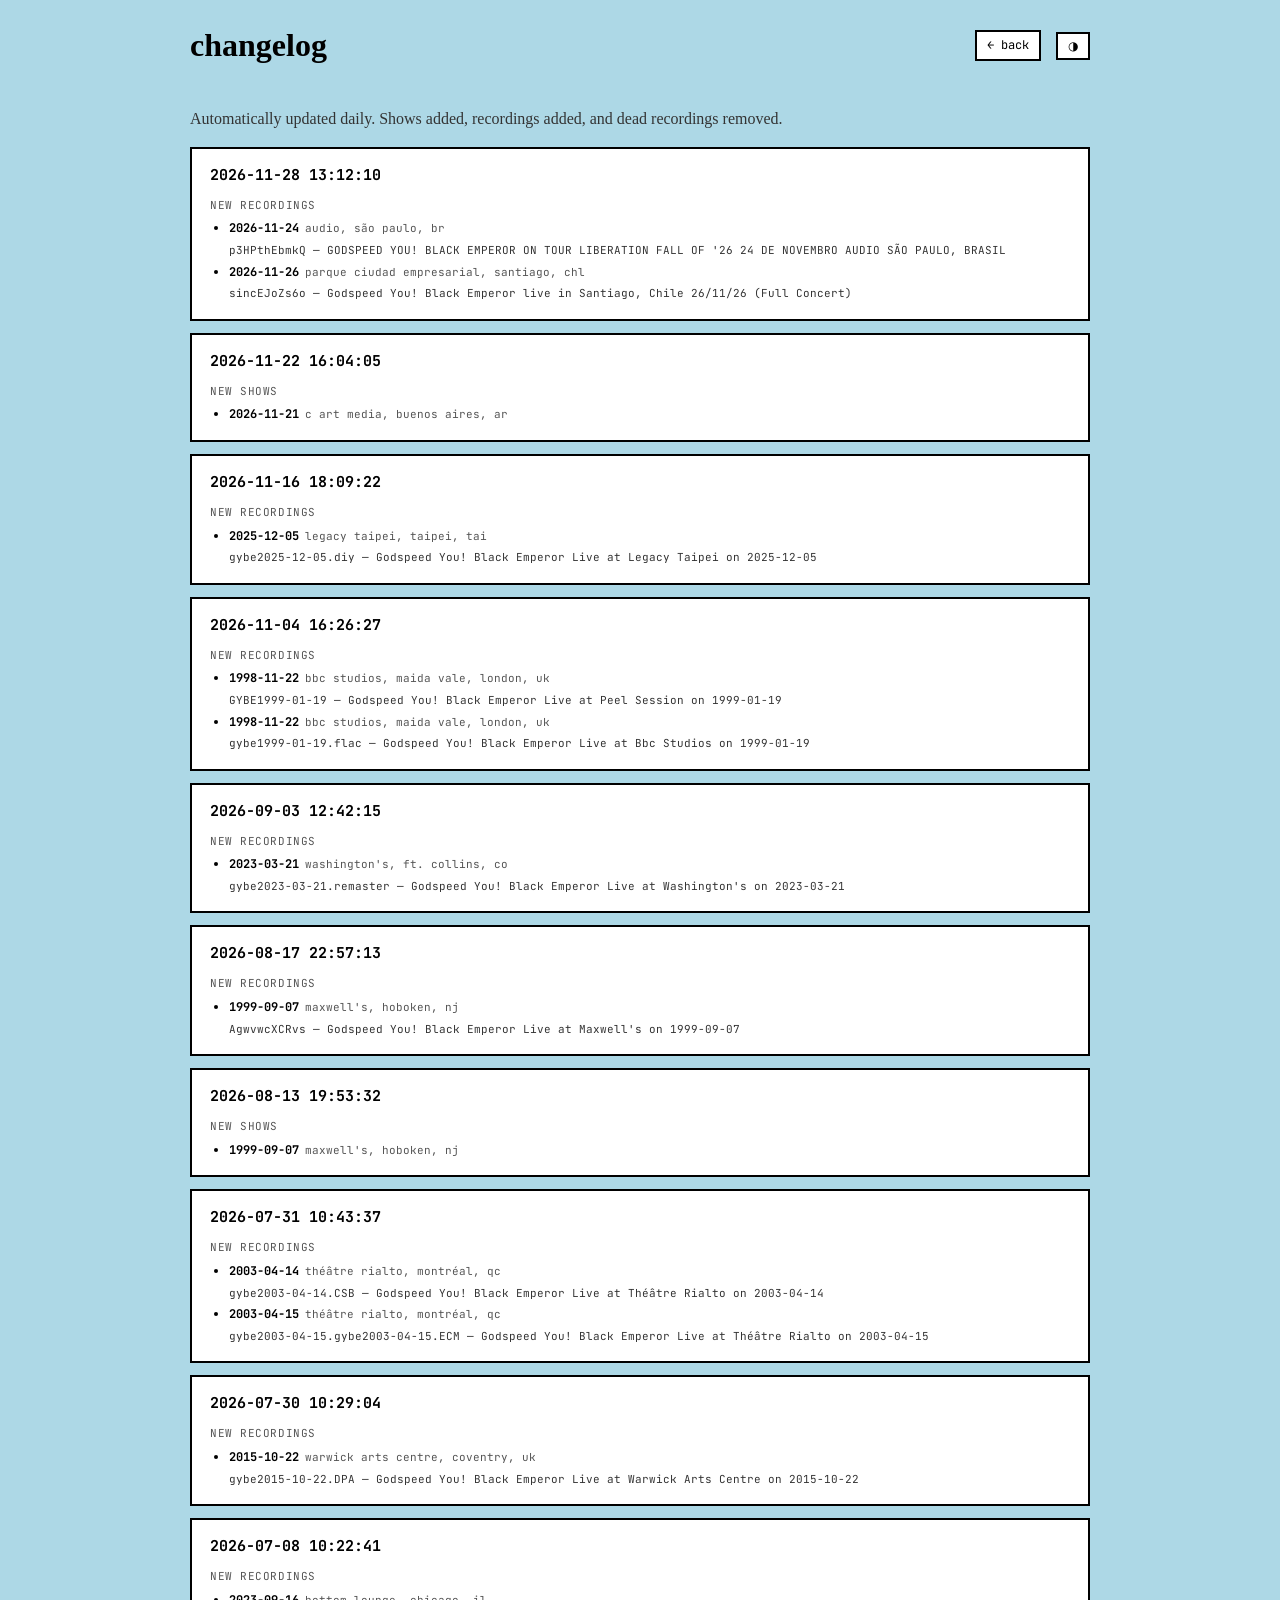
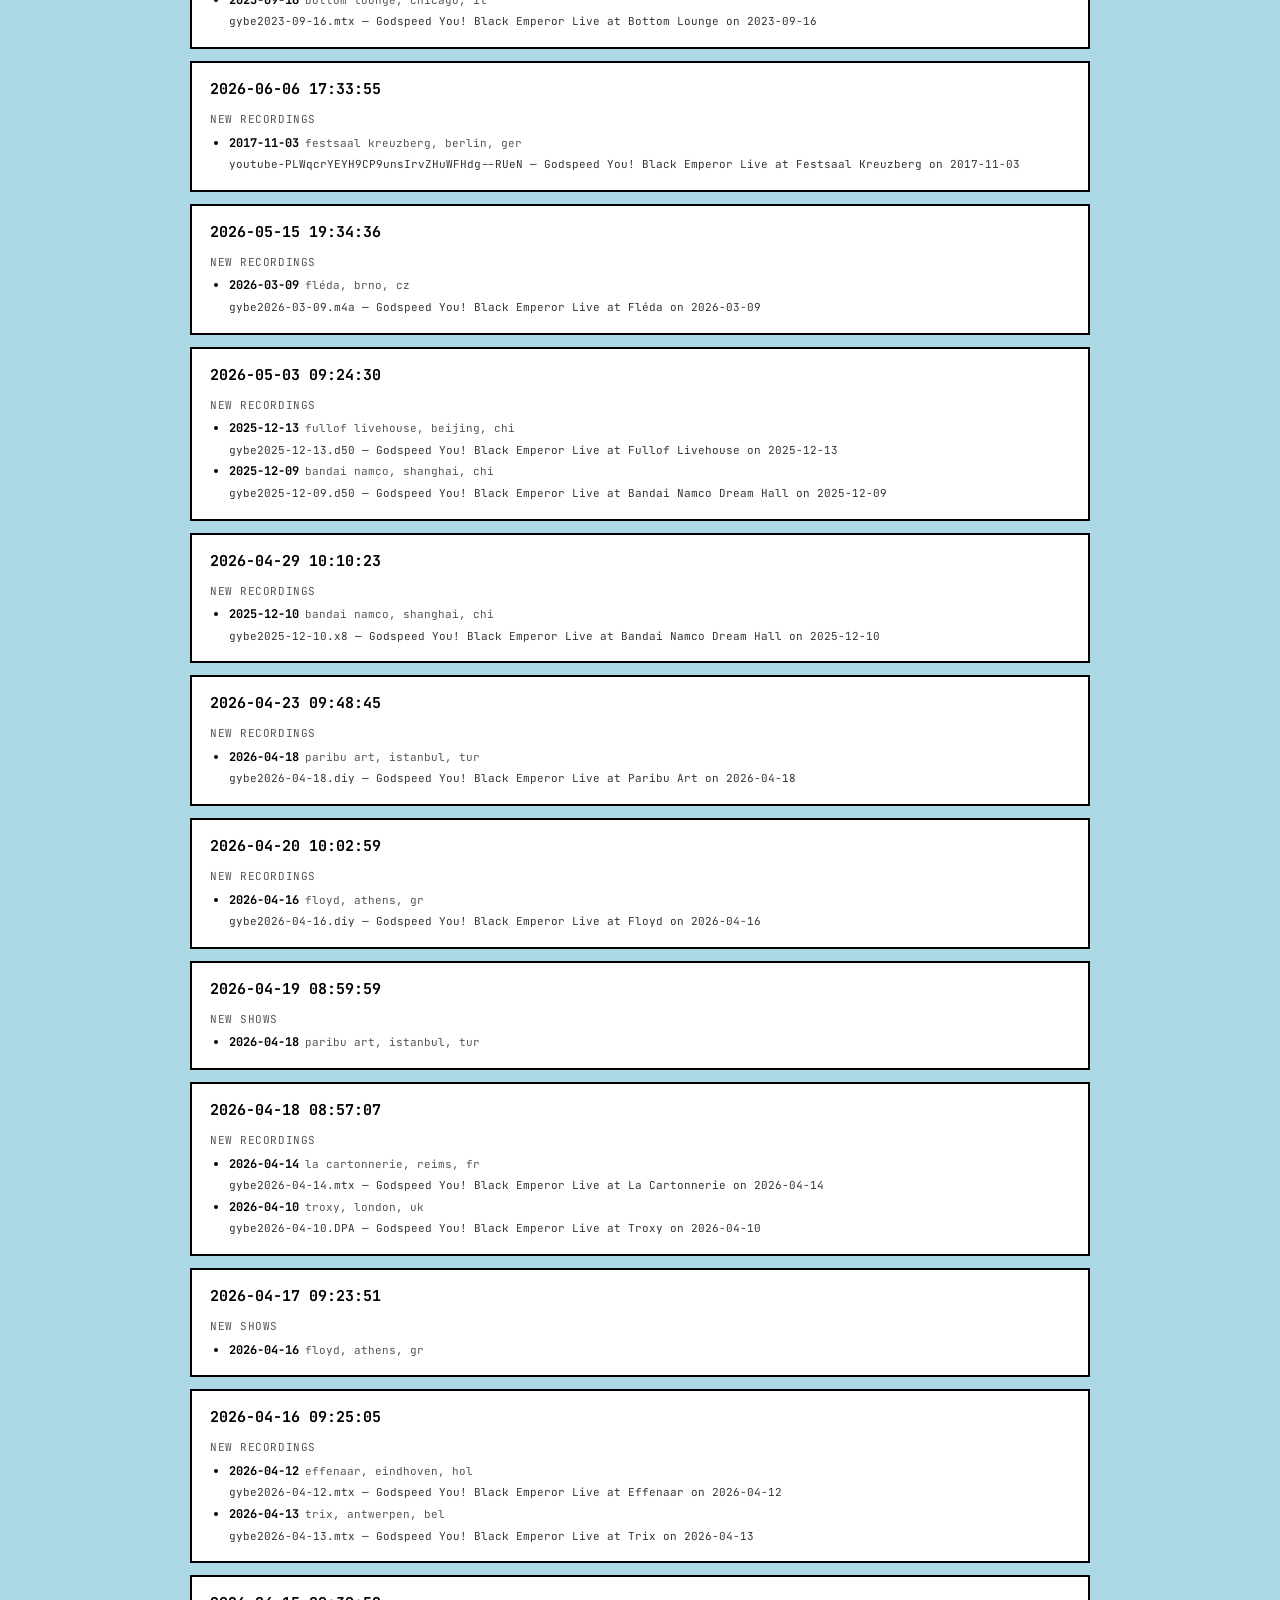
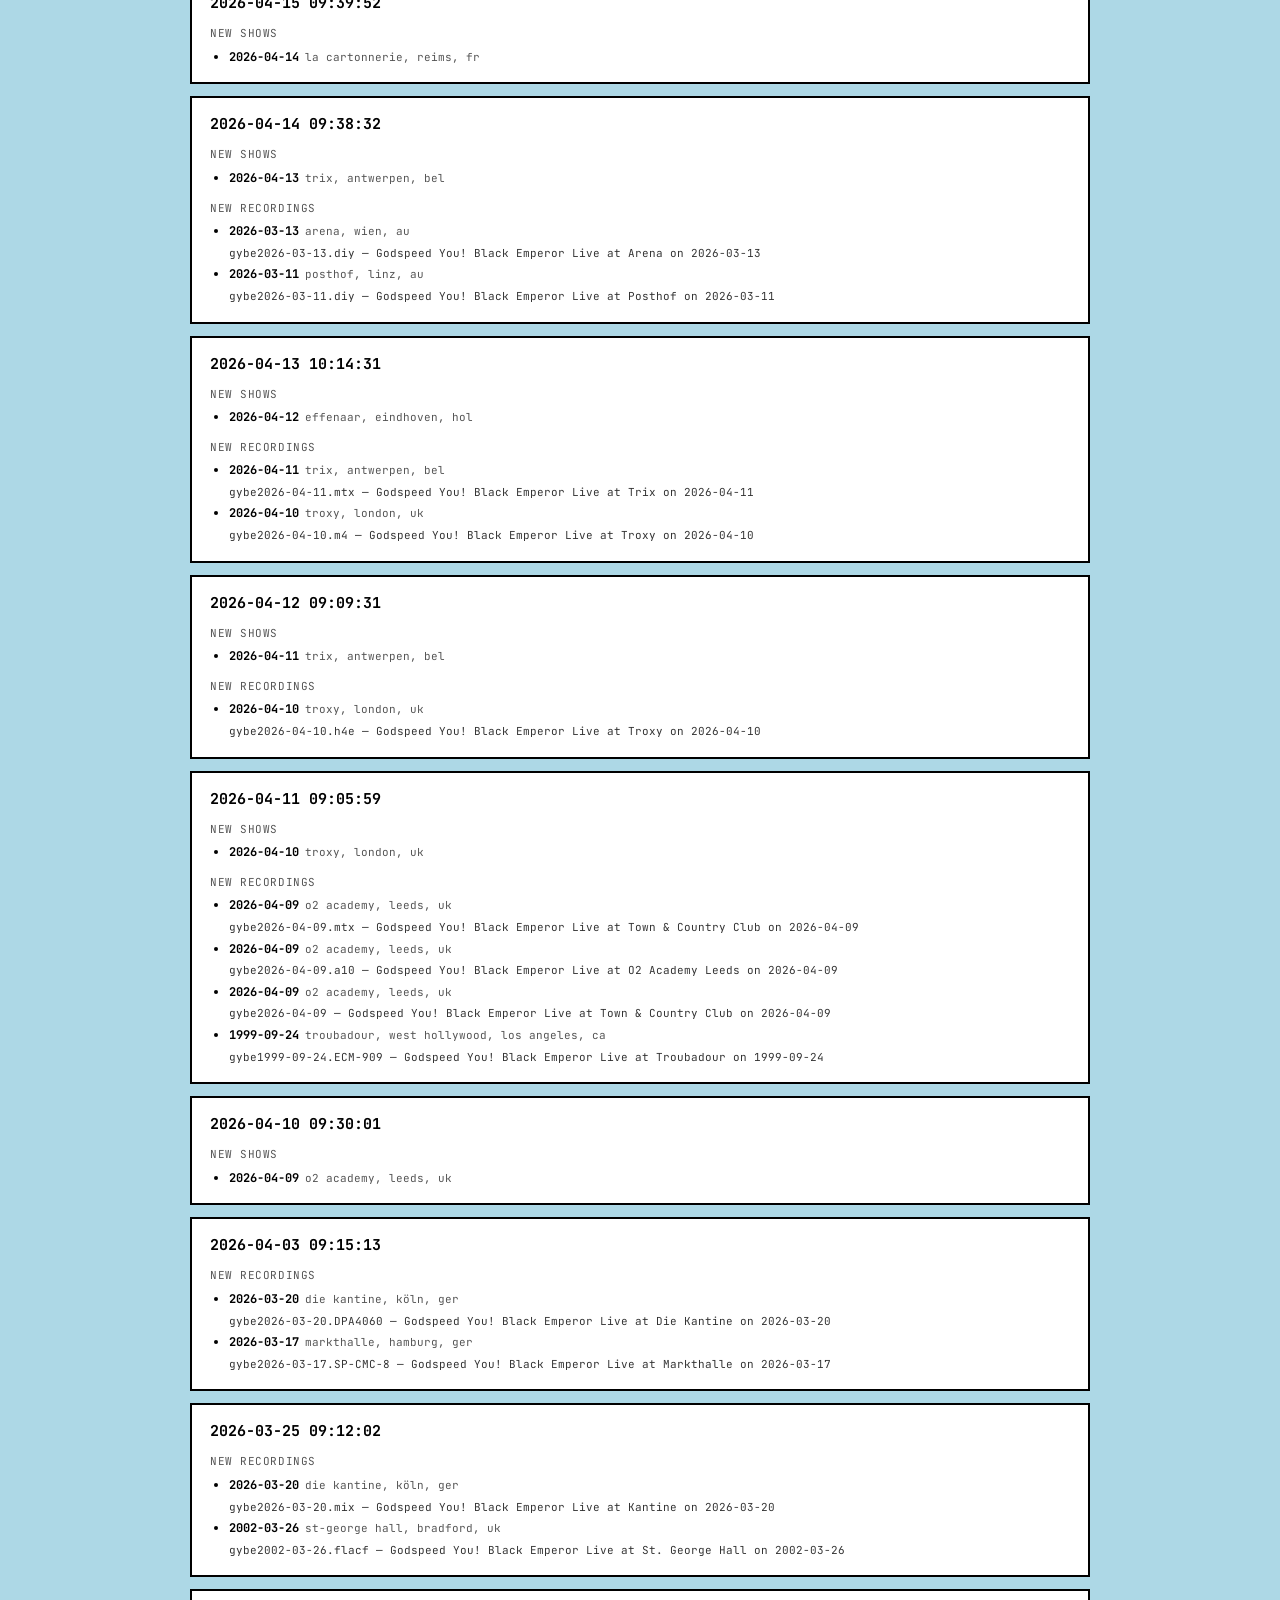
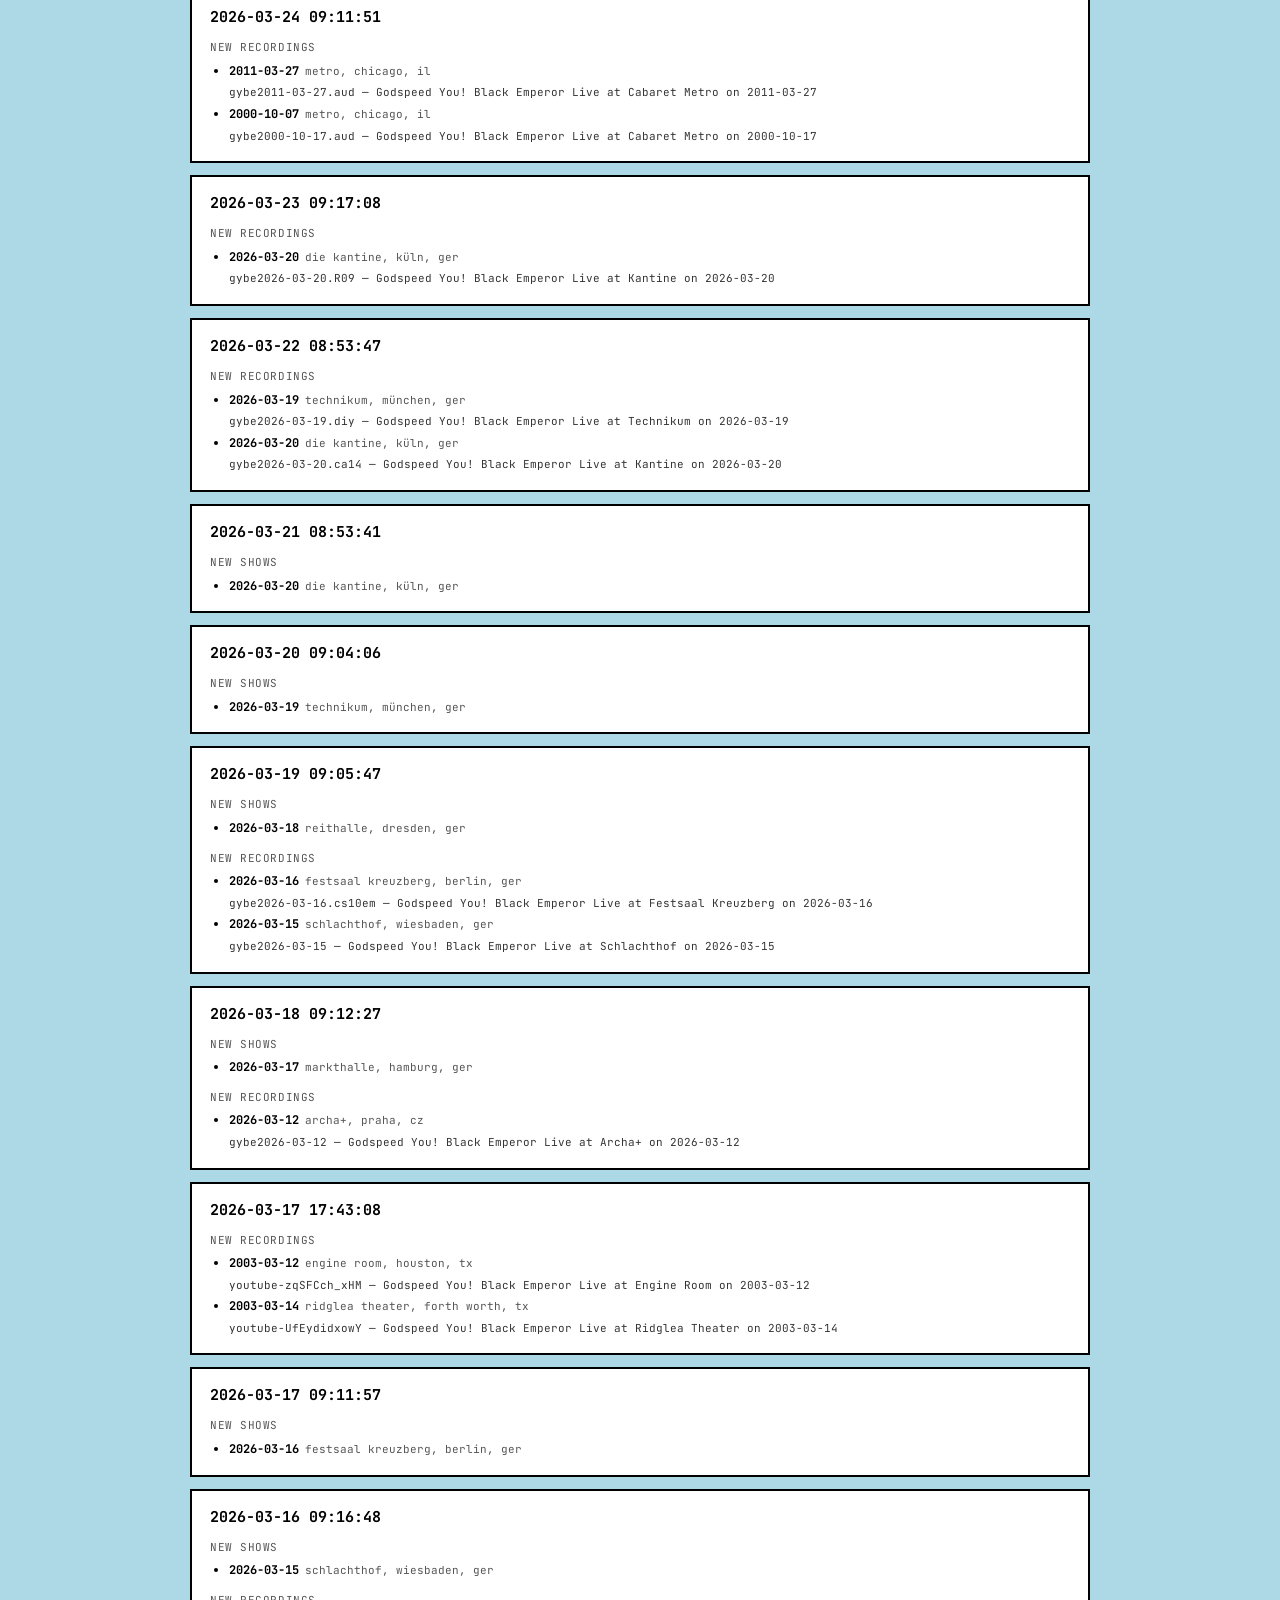
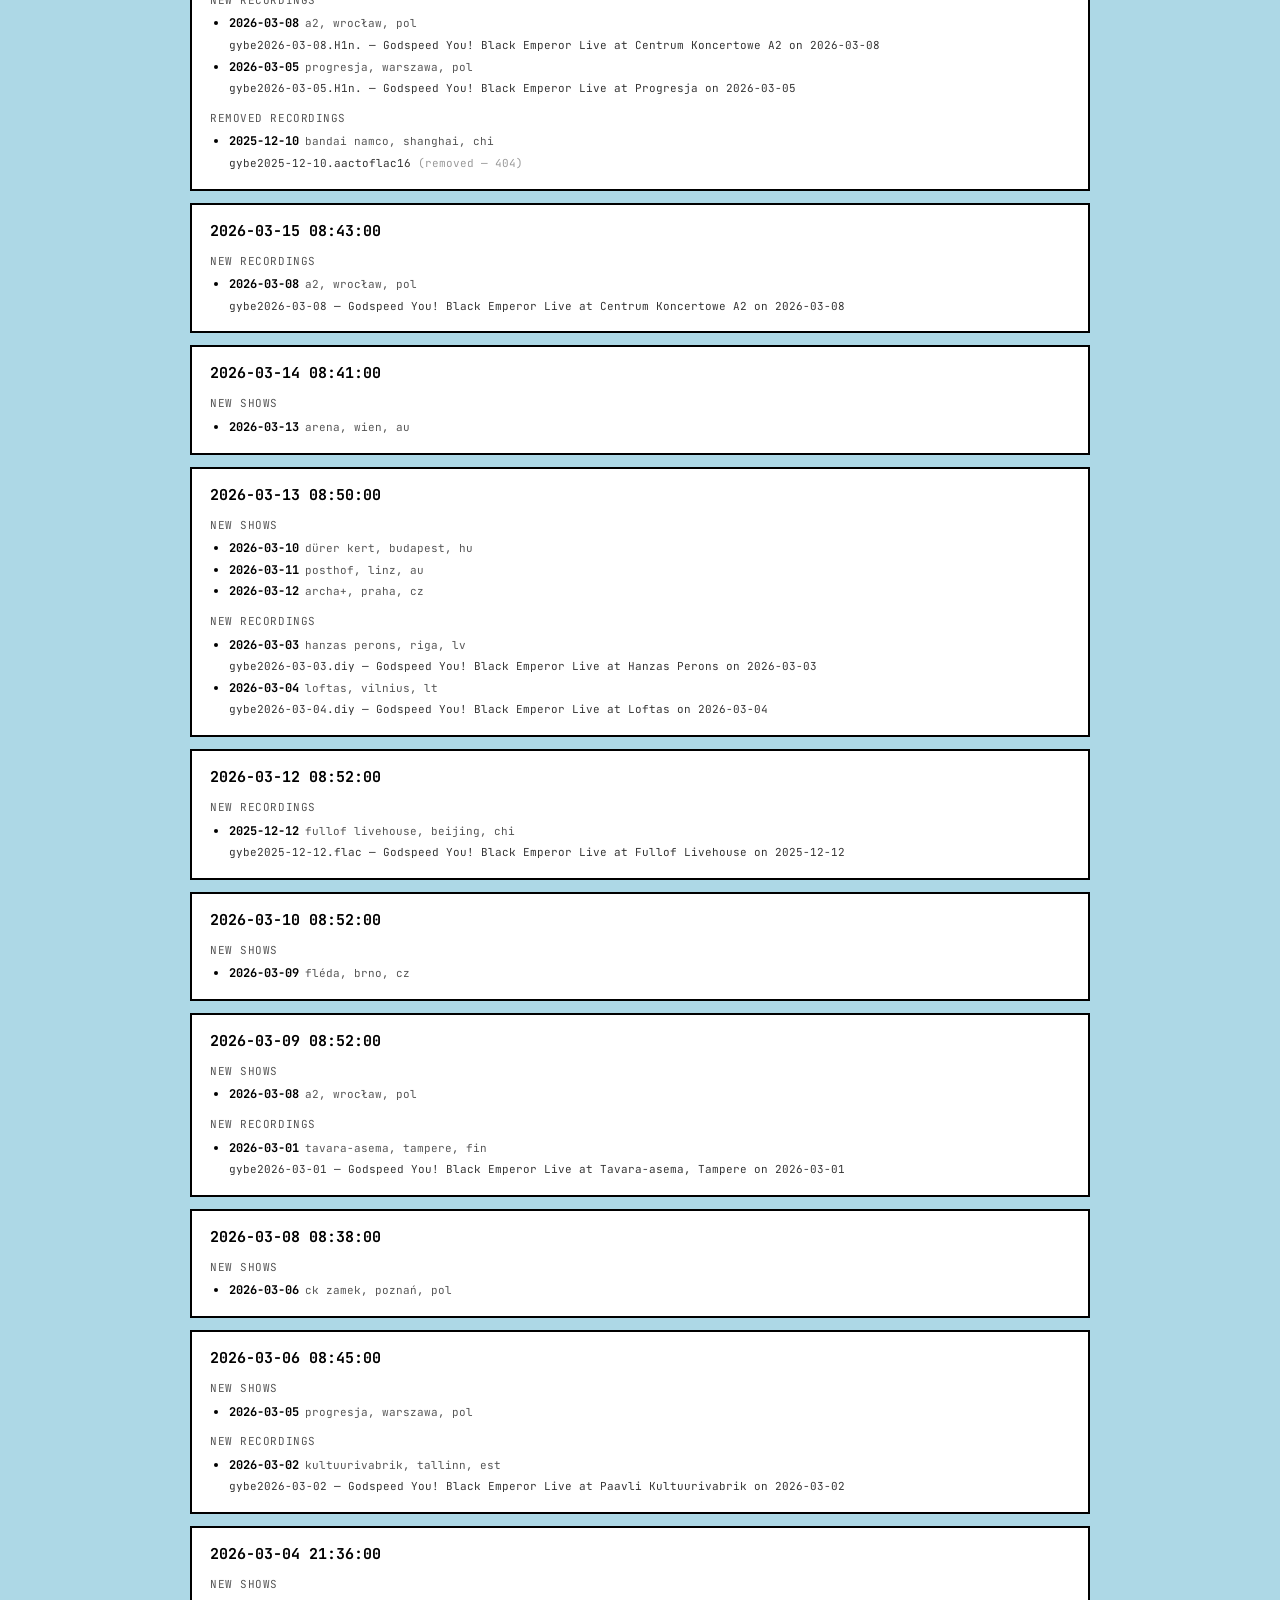
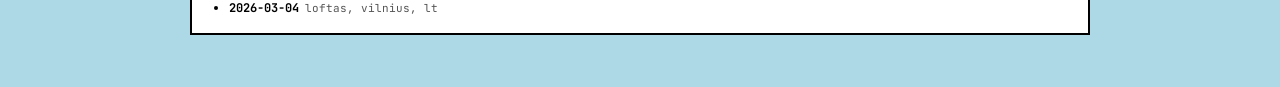
<file: changelog/index.html>
<!DOCTYPE html>
<html lang="en">
<head>
  <meta charset="UTF-8">
  <meta name="viewport" content="width=device-width, initial-scale=1.0">
  <title>changelog — gybe recording helper</title>
  <script>if(localStorage.getItem('theme')==='dark')document.documentElement.classList.add('dark');</script>
  <link rel="preconnect" href="https://fonts.googleapis.com">
  <link href="https://fonts.googleapis.com/css2?family=JetBrains+Mono:wght@400;700&display=swap" rel="stylesheet">
  <link rel="stylesheet" href="/index.css">
  <style>
    .header-btn {
      padding: 4px 10px;
      background: white;
      border: 2px solid black;
      font-family: Monaco, 'JetBrains Mono', monospace;
      font-size: 12px;
      cursor: pointer;
      transition: all 0.1s;
      text-decoration: none;
      color: black;
    }
    .header-btn:hover { background: #eee; color: black; }
    html.dark .header-btn { background: #1e2a38; border-color: #2c3e50; color: #eaf2f5; }
    html.dark .header-btn:hover { background: #eaf2f5; color: #0e1824; }

    .changelog-card {
      border: 2px solid black;
      background: white;
      margin-bottom: 12px;
      padding: 14px 18px;
    }
    .changelog-card .card-timestamp {
      font-family: Monaco, 'JetBrains Mono', monospace;
      font-size: 15px;
      font-weight: bold;
    }
    .changelog-section { margin-top: 10px; }
    .changelog-section .section-label {
      font-family: Monaco, 'JetBrains Mono', monospace;
      font-size: 11px;
      text-transform: uppercase;
      letter-spacing: 0.05em;
      color: #555;
      margin-bottom: 4px;
    }
    .changelog-section ul { margin: 0; padding-left: 1.2rem; }
    .changelog-section li {
      font-family: Monaco, 'JetBrains Mono', monospace;
      font-size: 12px;
      line-height: 1.8;
    }
    .item-date { font-weight: bold; }
    .item-venue { font-size: 11px; color: #555; margin-left: 6px; }
    .item-id { font-size: 11px; color: #333; }
    .item-removed { font-size: 11px; color: #999; }
    #no-data { color: #555; font-family: Monaco, 'JetBrains Mono', monospace; font-size: 14px; }

    html.dark .changelog-card { background: #1e2a38; border-color: #2c3e50; }
    html.dark .changelog-card .card-timestamp { color: #eaf2f5; }
    html.dark .changelog-section .section-label { color: #c8dce6; }
    html.dark .changelog-section li { color: #c8dce6; }
    html.dark .item-venue { color: #c8dce6; }
    html.dark .item-id { color: #c8dce6; }
    html.dark .item-removed { color: #8aa0b0; }
    html.dark #no-data { color: #eaf2f5; }
  </style>
</head>
<body>
  <header>
    <h1>changelog</h1>
    <div class="nav-buttons">
      <a class="header-btn" href="/">← back</a>
      <button class="header-btn" onclick="toggleTheme()" title="toggle dark mode">◑</button>
    </div>
  </header>

  <main>
    <p>Automatically updated daily. Shows added, recordings added, and dead recordings removed.</p>
    <div id="changelog-list"><p id="no-data">Loading...</p></div>
  </main>

  <script>
    function toggleTheme() {
      const dark = document.documentElement.classList.toggle('dark');
      localStorage.setItem('theme', dark ? 'dark' : 'light');
    }

    fetch('/changelog.json')
      .then(r => r.ok ? r.json() : Promise.reject(r.status))
      .then(entries => {
        const el = document.getElementById('changelog-list');
        if (!entries.length) { el.innerHTML = '<p id="no-data">No changelog entries yet.</p>'; return; }

        el.innerHTML = [...entries].reverse().map(entry => {
          const label = entry.timestamp || entry.date || 'unknown';
          const sections = [];

          const allNewShows = [...(entry.new_shows || []), ...(entry.resolved_shows || [])];
          if (allNewShows.length) {
            const items = allNewShows.map(s =>
              `<li><span class="item-date">${s.date}</span>${s.venue ? `<span class="item-venue">${s.venue}</span>` : ''}</li>`
            ).join('');
            sections.push(`<div class="changelog-section">
              <div class="section-label">New shows</div>
              <ul>${items}</ul>
            </div>`);
          }

          if (entry.new_recordings?.length) {
            const items = entry.new_recordings.map(r =>
              `<li><span class="item-date">${r.show_date}</span>${r.venue ? `<span class="item-venue">${r.venue}</span>` : ''}
               <br><span class="item-id">${r.id}${r.title ? ` — ${r.title}` : ''}</span></li>`
            ).join('');
            sections.push(`<div class="changelog-section">
              <div class="section-label">New recordings</div>
              <ul>${items}</ul>
            </div>`);
          }

          if (entry.removed_recordings?.length) {
            const items = entry.removed_recordings.map(r =>
              `<li><span class="item-date">${r.date}</span>${r.venue ? `<span class="item-venue">${r.venue}</span>` : ''}
               <br><span class="item-id">${r.id}</span> <span class="item-removed">(removed — 404)</span></li>`
            ).join('');
            sections.push(`<div class="changelog-section">
              <div class="section-label">Removed recordings</div>
              <ul>${items}</ul>
            </div>`);
          }

          if (!sections.length) return '';

          return `<div class="changelog-card">
            <div class="card-timestamp">${label}</div>
            ${sections.join('')}
          </div>`;
        }).filter(Boolean).join('');
      })
      .catch(() => {
        document.getElementById('no-data').textContent = 'No changelog available yet.';
      });
  </script>
</body>
</html>
</file>
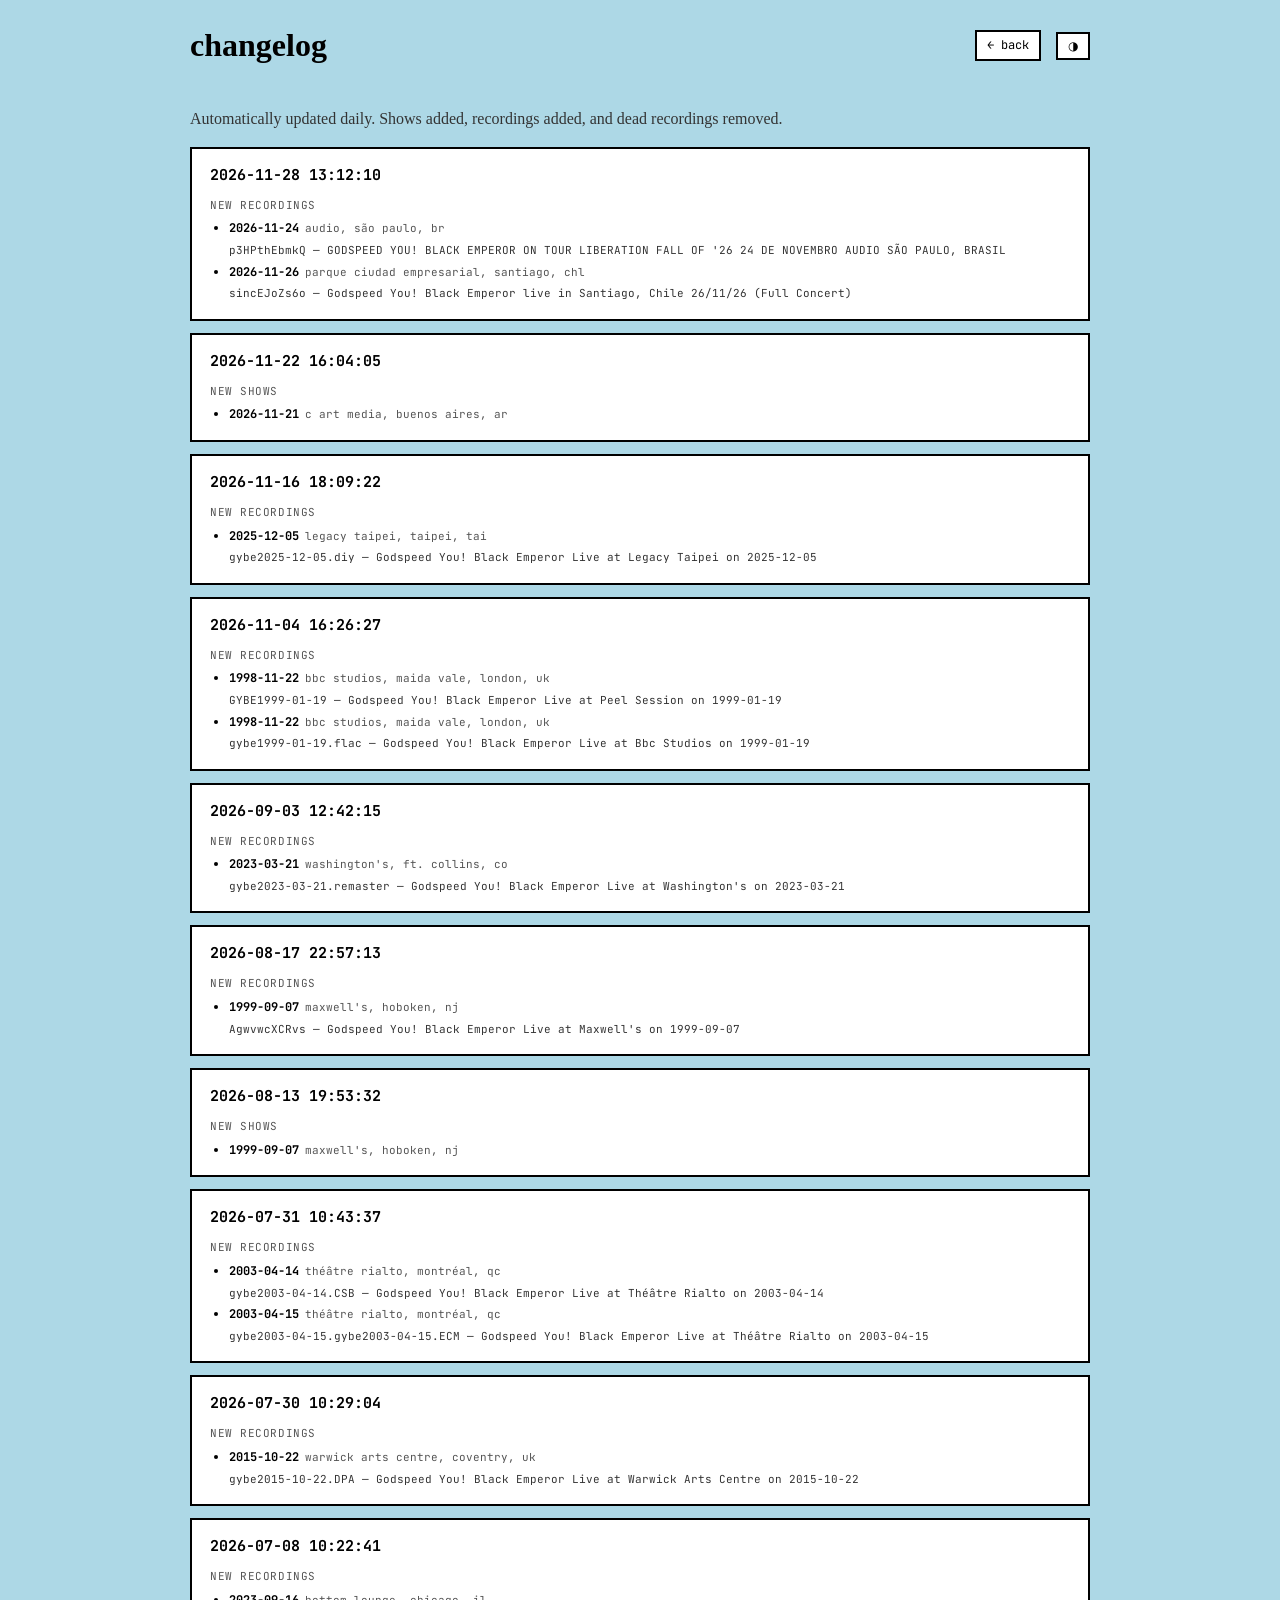
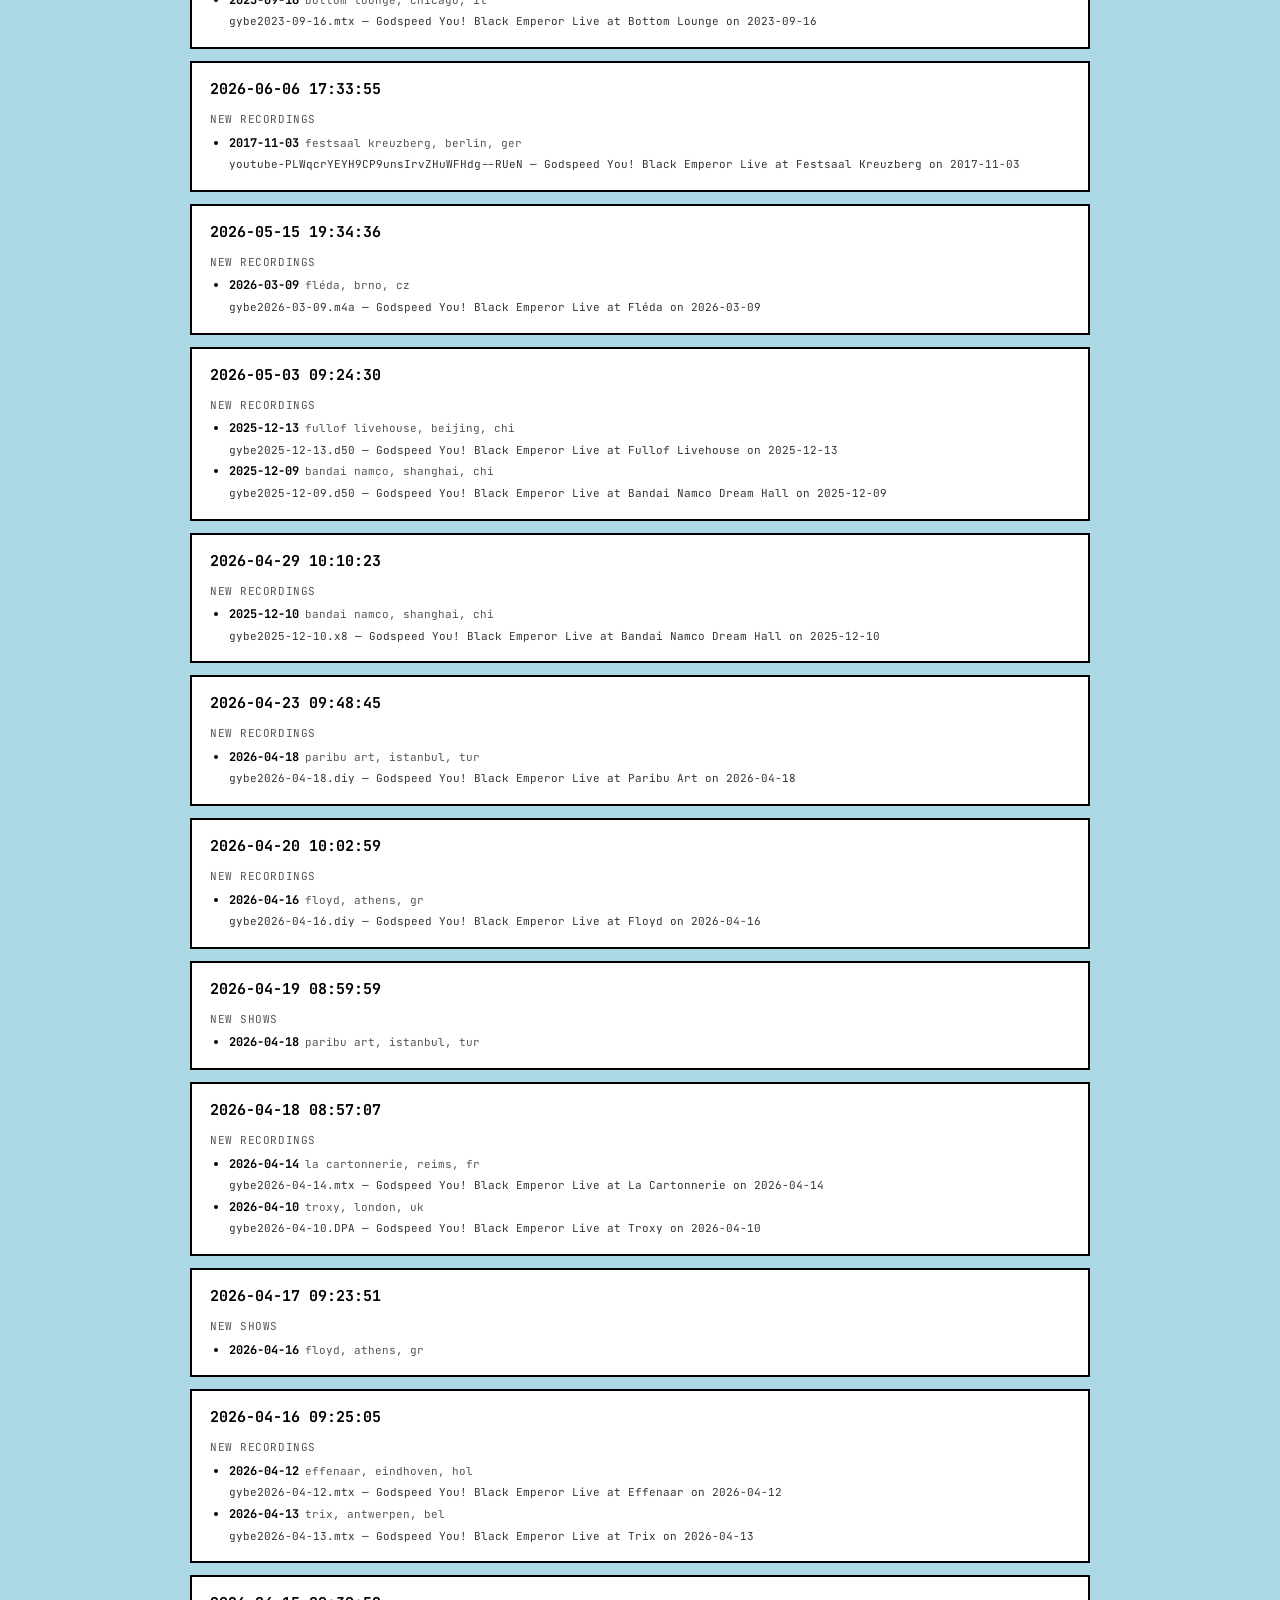
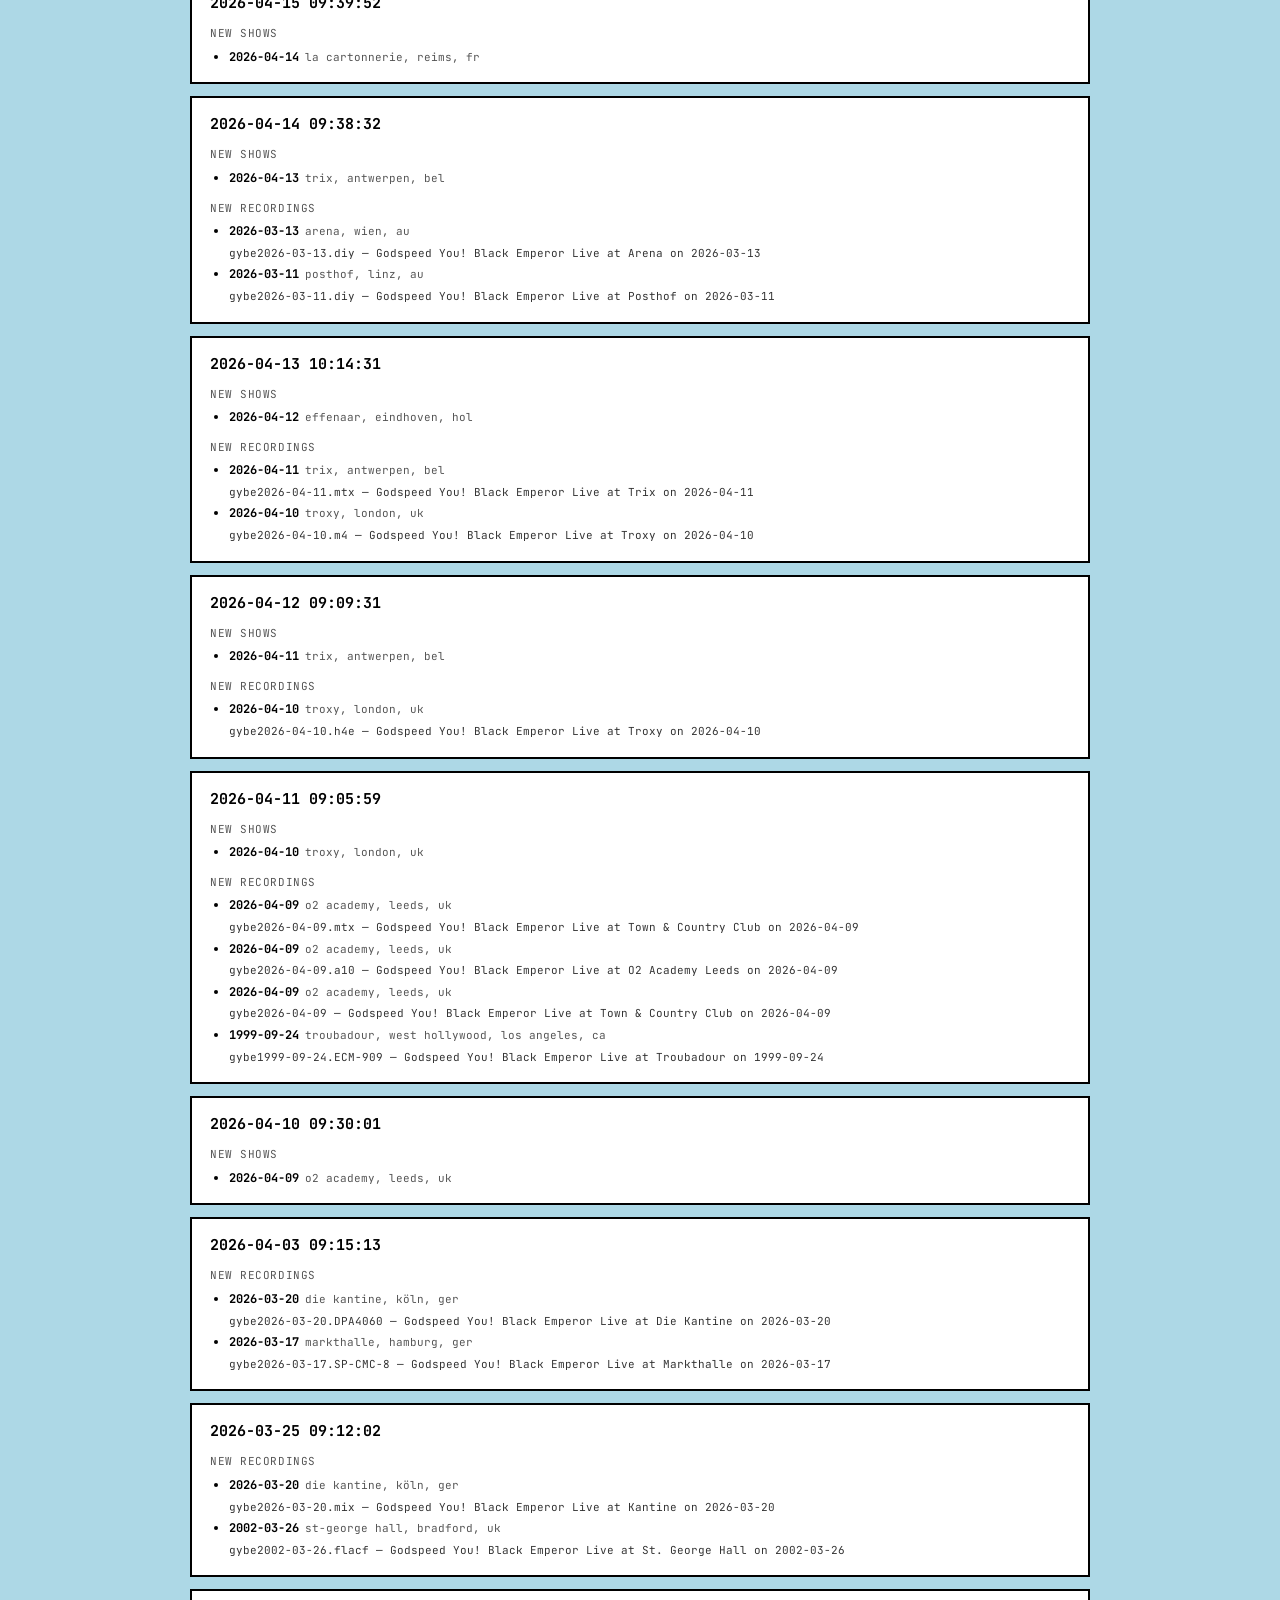
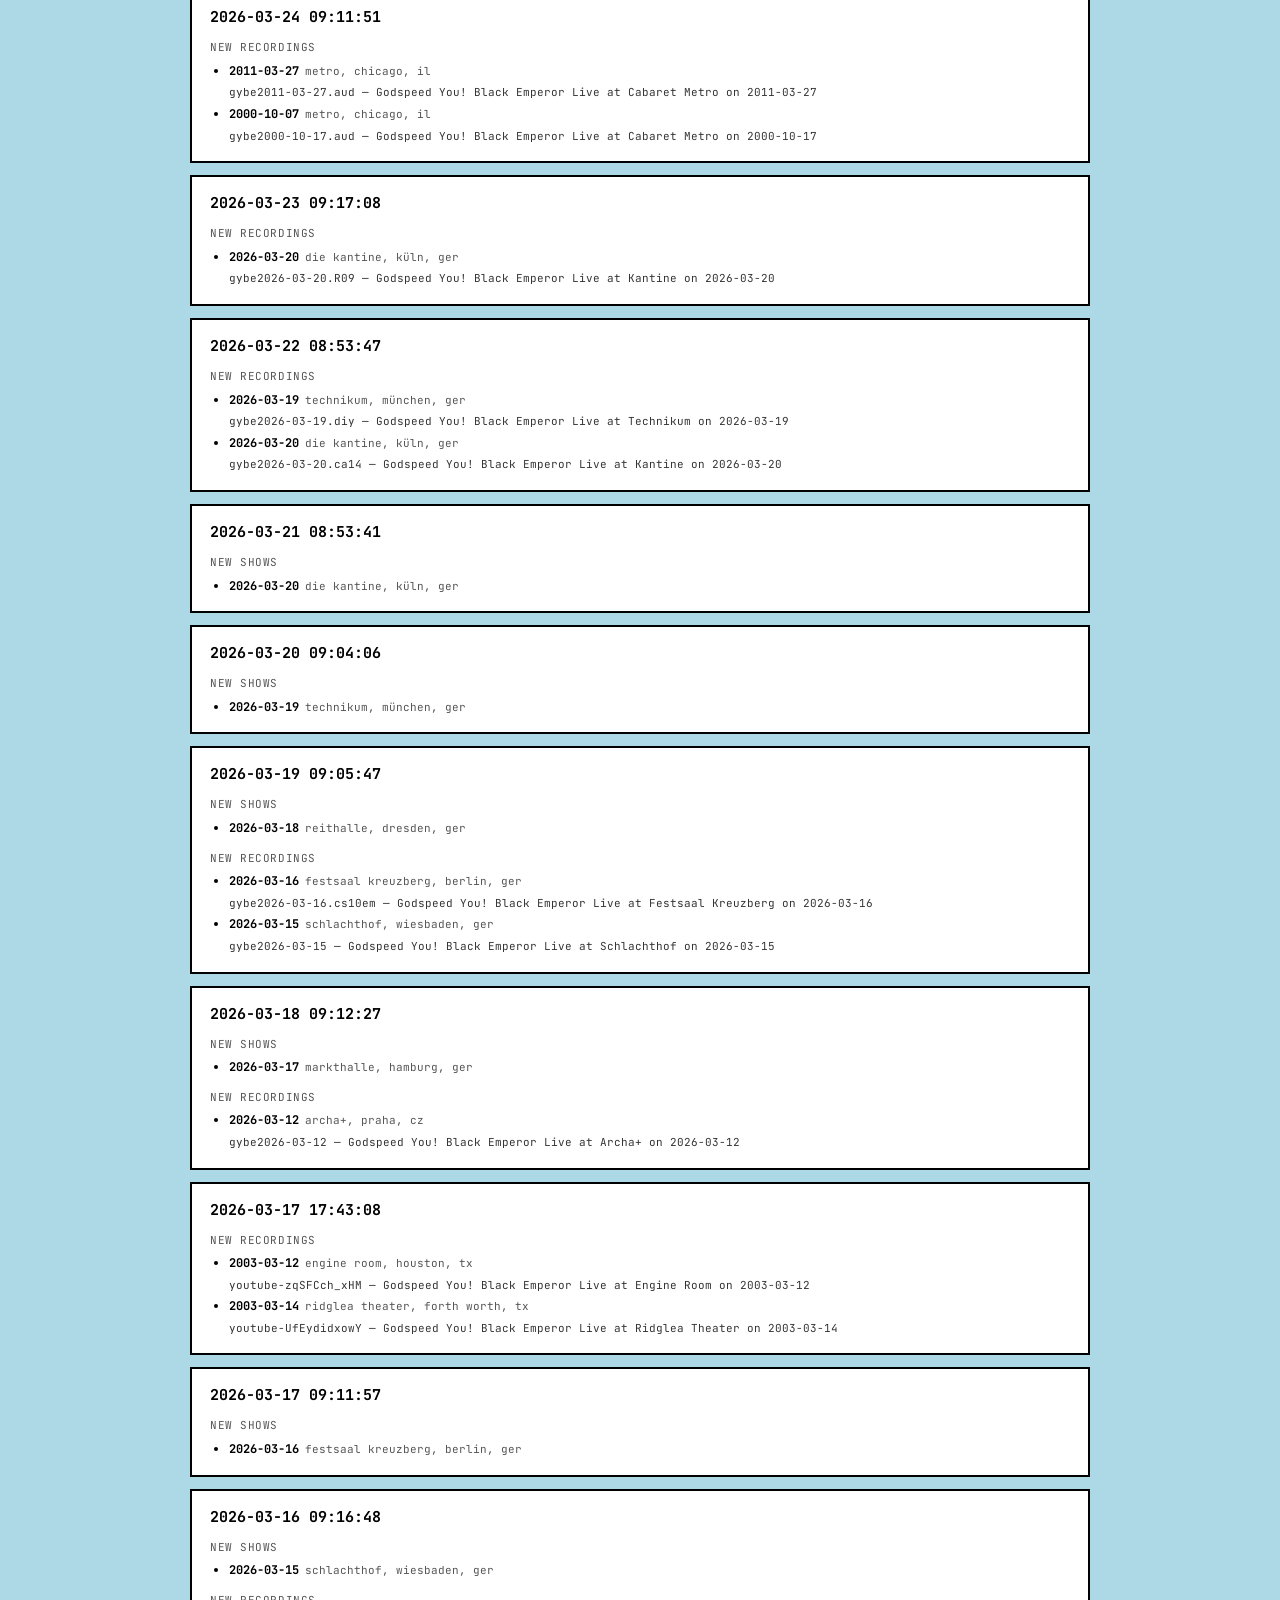
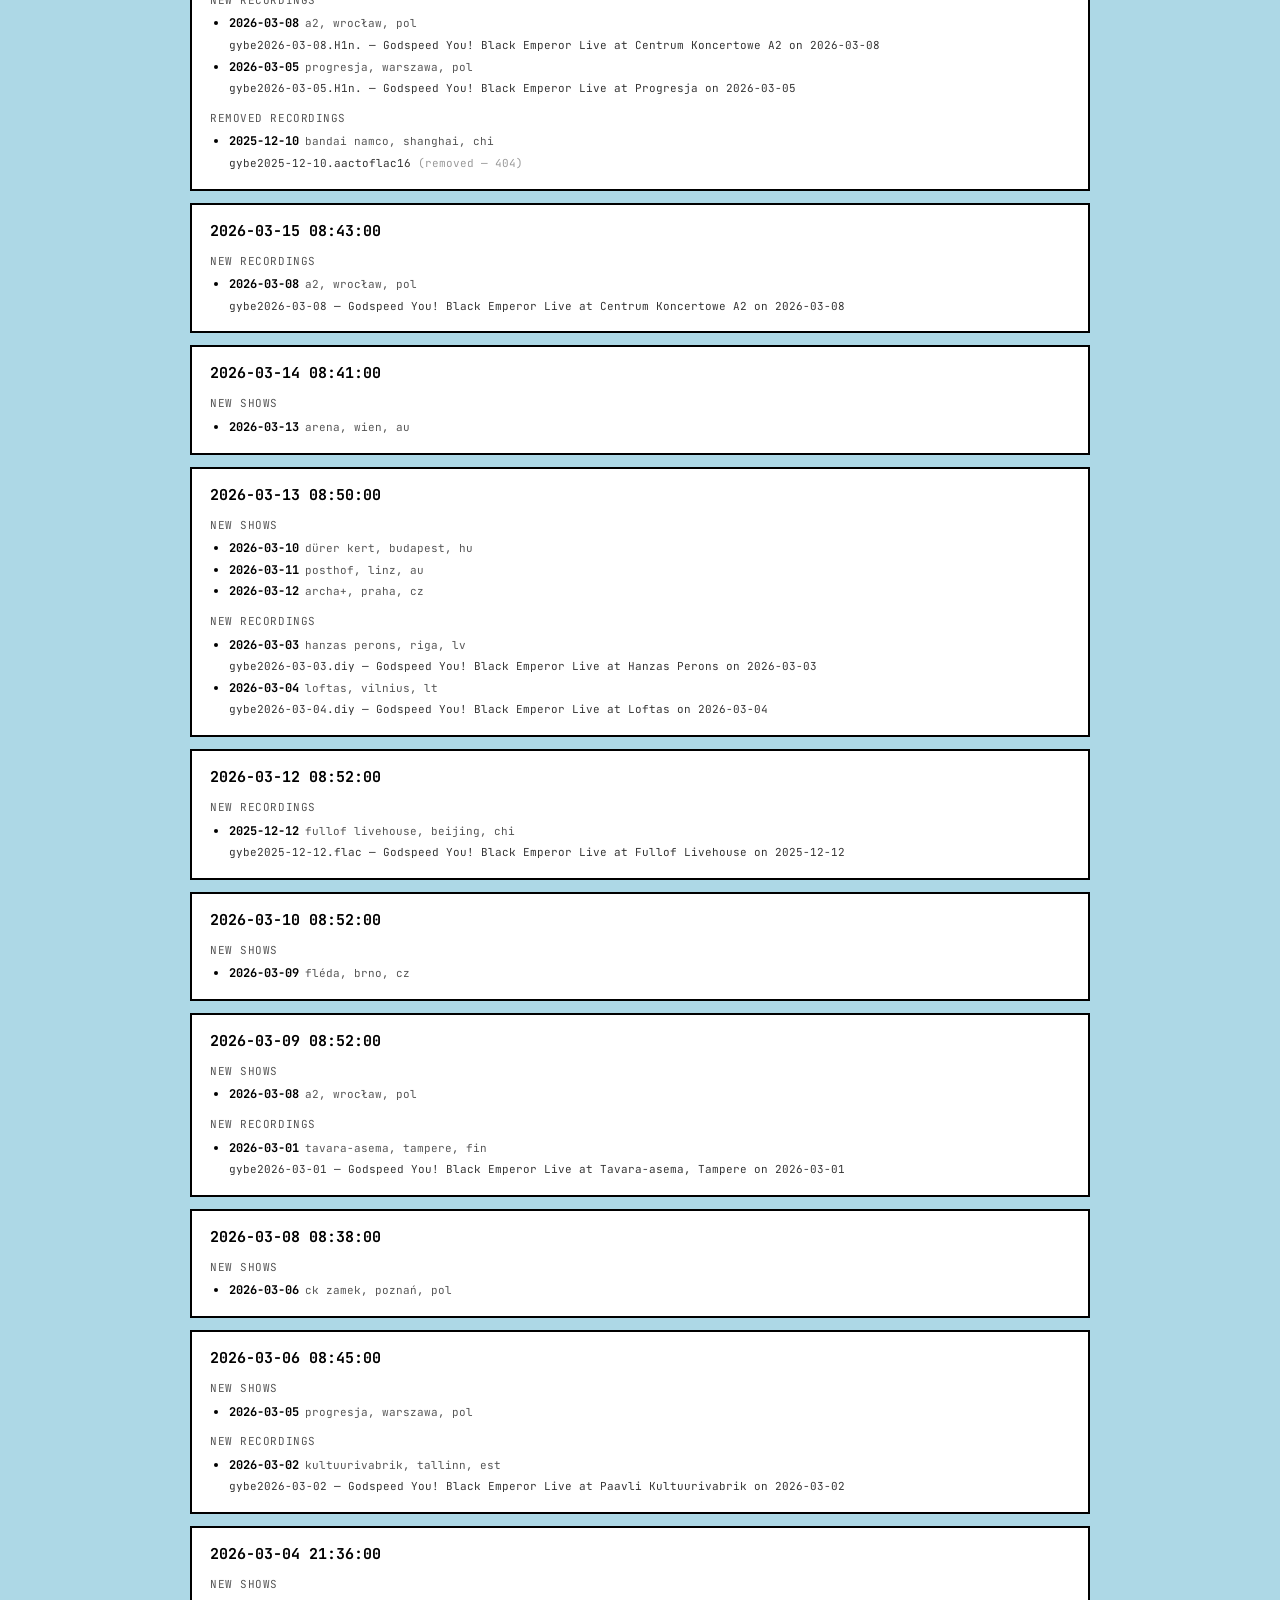
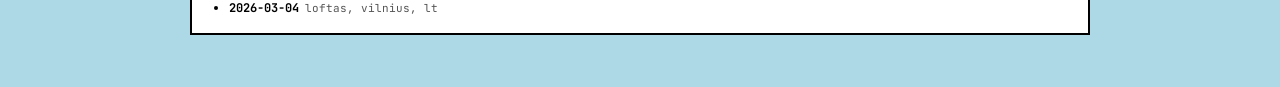
<file: changelog.html>
<!DOCTYPE html>
<html lang="en">
<head>
  <meta charset="UTF-8">
  <meta name="viewport" content="width=device-width, initial-scale=1.0">
  <title>changelog — gybe recording helper</title>
  <script>if(localStorage.getItem('theme')==='dark')document.documentElement.classList.add('dark');</script>
  <link rel="preconnect" href="https://fonts.googleapis.com">
  <link href="https://fonts.googleapis.com/css2?family=JetBrains+Mono:wght@400;700&display=swap" rel="stylesheet">
  <link rel="stylesheet" href="index.css">
  <style>
    .header-btn {
      padding: 4px 10px;
      background: white;
      border: 2px solid black;
      font-family: Monaco, 'JetBrains Mono', monospace;
      font-size: 12px;
      cursor: pointer;
      transition: all 0.1s;
      text-decoration: none;
      color: black;
    }
    .header-btn:hover { background: #eee; color: black; }
    html.dark .header-btn { background: #1e2a38; border-color: #2c3e50; color: #eaf2f5; }
    html.dark .header-btn:hover { background: #eaf2f5; color: #0e1824; }

    .changelog-card {
      border: 2px solid black;
      background: white;
      margin-bottom: 12px;
      padding: 14px 18px;
    }
    .changelog-card .card-timestamp {
      font-family: Monaco, 'JetBrains Mono', monospace;
      font-size: 15px;
      font-weight: bold;
    }
    .changelog-section { margin-top: 10px; }
    .changelog-section .section-label {
      font-family: Monaco, 'JetBrains Mono', monospace;
      font-size: 11px;
      text-transform: uppercase;
      letter-spacing: 0.05em;
      color: #555;
      margin-bottom: 4px;
    }
    .changelog-section ul { margin: 0; padding-left: 1.2rem; }
    .changelog-section li {
      font-family: Monaco, 'JetBrains Mono', monospace;
      font-size: 12px;
      line-height: 1.8;
    }
    .item-date { font-weight: bold; }
    .item-venue { font-size: 11px; color: #555; margin-left: 6px; }
    .item-id { font-size: 11px; color: #333; }
    .item-removed { font-size: 11px; color: #999; }
    #no-data { color: #555; font-family: Monaco, 'JetBrains Mono', monospace; font-size: 14px; }

    html.dark .changelog-card { background: #1e2a38; border-color: #2c3e50; }
    html.dark .changelog-card .card-timestamp { color: #eaf2f5; }
    html.dark .changelog-section .section-label { color: #c8dce6; }
    html.dark .changelog-section li { color: #c8dce6; }
    html.dark .item-venue { color: #c8dce6; }
    html.dark .item-id { color: #c8dce6; }
    html.dark .item-removed { color: #8aa0b0; }
    html.dark #no-data { color: #eaf2f5; }
  </style>
</head>
<body>
  <header>
    <h1>changelog</h1>
    <div class="nav-buttons">
      <a class="header-btn" href="index.html">← back</a>
      <button class="header-btn" onclick="toggleTheme()" title="toggle dark mode">◑</button>
    </div>
  </header>

  <main>
    <p>Automatically updated daily. Shows added, recordings added, and dead recordings removed.</p>
    <div id="changelog-list"><p id="no-data">Loading...</p></div>
  </main>

  <script>
    function toggleTheme() {
      const dark = document.documentElement.classList.toggle('dark');
      localStorage.setItem('theme', dark ? 'dark' : 'light');
    }

    fetch('changelog.json')
      .then(r => r.ok ? r.json() : Promise.reject(r.status))
      .then(entries => {
        const el = document.getElementById('changelog-list');
        if (!entries.length) { el.innerHTML = '<p id="no-data">No changelog entries yet.</p>'; return; }

        el.innerHTML = [...entries].reverse().map(entry => {
          const label = entry.timestamp || entry.date || 'unknown';
          const sections = [];

          const allNewShows = [...(entry.new_shows || []), ...(entry.resolved_shows || [])];
          if (allNewShows.length) {
            const items = allNewShows.map(s =>
              `<li><span class="item-date">${s.date}</span>${s.venue ? `<span class="item-venue">${s.venue}</span>` : ''}</li>`
            ).join('');
            sections.push(`<div class="changelog-section">
              <div class="section-label">New shows</div>
              <ul>${items}</ul>
            </div>`);
          }

          if (entry.new_recordings?.length) {
            const items = entry.new_recordings.map(r =>
              `<li><span class="item-date">${r.show_date}</span>${r.venue ? `<span class="item-venue">${r.venue}</span>` : ''}
               <br><span class="item-id">${r.id}${r.title ? ` — ${r.title}` : ''}</span></li>`
            ).join('');
            sections.push(`<div class="changelog-section">
              <div class="section-label">New recordings</div>
              <ul>${items}</ul>
            </div>`);
          }

          if (entry.removed_recordings?.length) {
            const items = entry.removed_recordings.map(r =>
              `<li><span class="item-date">${r.date}</span>${r.venue ? `<span class="item-venue">${r.venue}</span>` : ''}
               <br><span class="item-id">${r.id}</span> <span class="item-removed">(removed — 404)</span></li>`
            ).join('');
            sections.push(`<div class="changelog-section">
              <div class="section-label">Removed recordings</div>
              <ul>${items}</ul>
            </div>`);
          }

          if (!sections.length) return '';

          return `<div class="changelog-card">
            <div class="card-timestamp">${label}</div>
            ${sections.join('')}
          </div>`;
        }).filter(Boolean).join('');
      })
      .catch(() => {
        document.getElementById('no-data').textContent = 'No changelog available yet.';
      });
  </script>
</body>
</html>
</file>
<file: index.css>
body
{
	display: block;
	background-color: lightblue;
	padding: 0;
	margin: 0;
	font-family: Monaco;
	line-height: 1.6;
}
header
{
	display: flex;
	justify-content: space-between;
	align-items: center;
	padding: 20px 40px;
	background-color: lightblue;
	max-width: 900px;
	margin: 0 auto;
}
.header-title { display: flex; flex-direction: column; gap: 2px; }
.header-subtitle {
	margin: 0;
	font-family: Monaco;
	font-size: 11px;
	color: #555;
	line-height: 1.2;
}
html.dark .header-subtitle { color: #8ea7b6; }
h1
{
	color: black;
	margin: 0;
	font-family: Monaco;
	font-size: 32px;
}
p
{
	color: #333333;
	margin: 15px 0;
	font-size: 16px;
}
a
{
	color: #0066cc;
	text-decoration: underline;
}
a:hover
{
	color: #004499;
}
.nav-buttons
{
	display: flex;
	gap: 15px;
	align-items: center;
}
.button
{
	display: inline-block;
	padding: 10px 20px;
	background-color: white;
	border: 2px solid black;
	color: black;
	text-decoration: none;
	font-family: Monaco;
	font-size: 14px;
	transition: all 0.2s ease;
}
.button:hover
{
	background-color: black;
	color: white;
}
main
{
	padding: 0 40px 40px 40px;
	max-width: 900px;
	margin: 0 auto;
}
.project-list
{
	display: flex;
	flex-direction: column;
	gap: 15px;
	margin-top: 20px;
}
.project-button
{
	display: inline-block;
	padding: 15px 25px;
	background-color: white;
	border: 2px solid black;
	color: black;
	text-decoration: none;
	font-family: Monaco;
	font-size: 16px;
	transition: all 0.2s ease;
	width: fit-content;
}
.project-button:hover
{
	background-color: black;
	color: white;
}

@media (max-width: 640px) {
	header {
		padding: 14px 16px;
		flex-wrap: wrap;
		gap: 6px;
		align-items: flex-start;
	}
	h1 { font-size: 22px; }
	main { padding: 0 16px 40px; }
}

.error-toast {
	display: none;
	position: fixed;
	left: 50%;
	bottom: 20px;
	transform: translateX(-50%);
	max-width: calc(100% - 32px);
	box-sizing: border-box;
	padding: 8px 14px;
	background: #fff0f0;
	color: #a00;
	border: 2px solid #c00;
	font-family: Monaco, 'JetBrains Mono', monospace;
	font-size: 12px;
	z-index: 2000;
}
.error-toast.open { display: block; }

/* Header buttons (shared by index.html and bands.html) */
.header-btn {
	padding: 4px 10px;
	background: white;
	border: 2px solid black;
	font-family: Monaco, 'JetBrains Mono', monospace;
	font-size: 12px;
	cursor: pointer;
	transition: all 0.1s;
}
.header-btn:hover { background: #eee; }
a.header-btn { text-decoration: none; display: inline-flex; align-items: center; }

/* Dark mode */
html.dark .error-toast { background: #3a1a1a; color: #ff9b9b; border-color: #ff6b6b; }
html.dark .header-btn { background: #1e2a38; border-color: #2c3e50; color: #eaf2f5; }
html.dark .header-btn:hover { background: #253545; }
html.dark { color-scheme: dark; }
html.dark body { background-color: #0e1824; color: #eaf2f5; }
html.dark header { background-color: #0e1824; }
html.dark h1 { color: #eaf2f5; }
html.dark p { color: #cfe0e8; }
html.dark a { color: #6aadff; }
html.dark a:hover { color: #8fc4ff; }
html.dark .button { background-color: #1e2a38; border-color: #2c3e50; color: #eaf2f5; }
html.dark .button:hover { background-color: #eaf2f5; color: #0e1824; }
</file>
